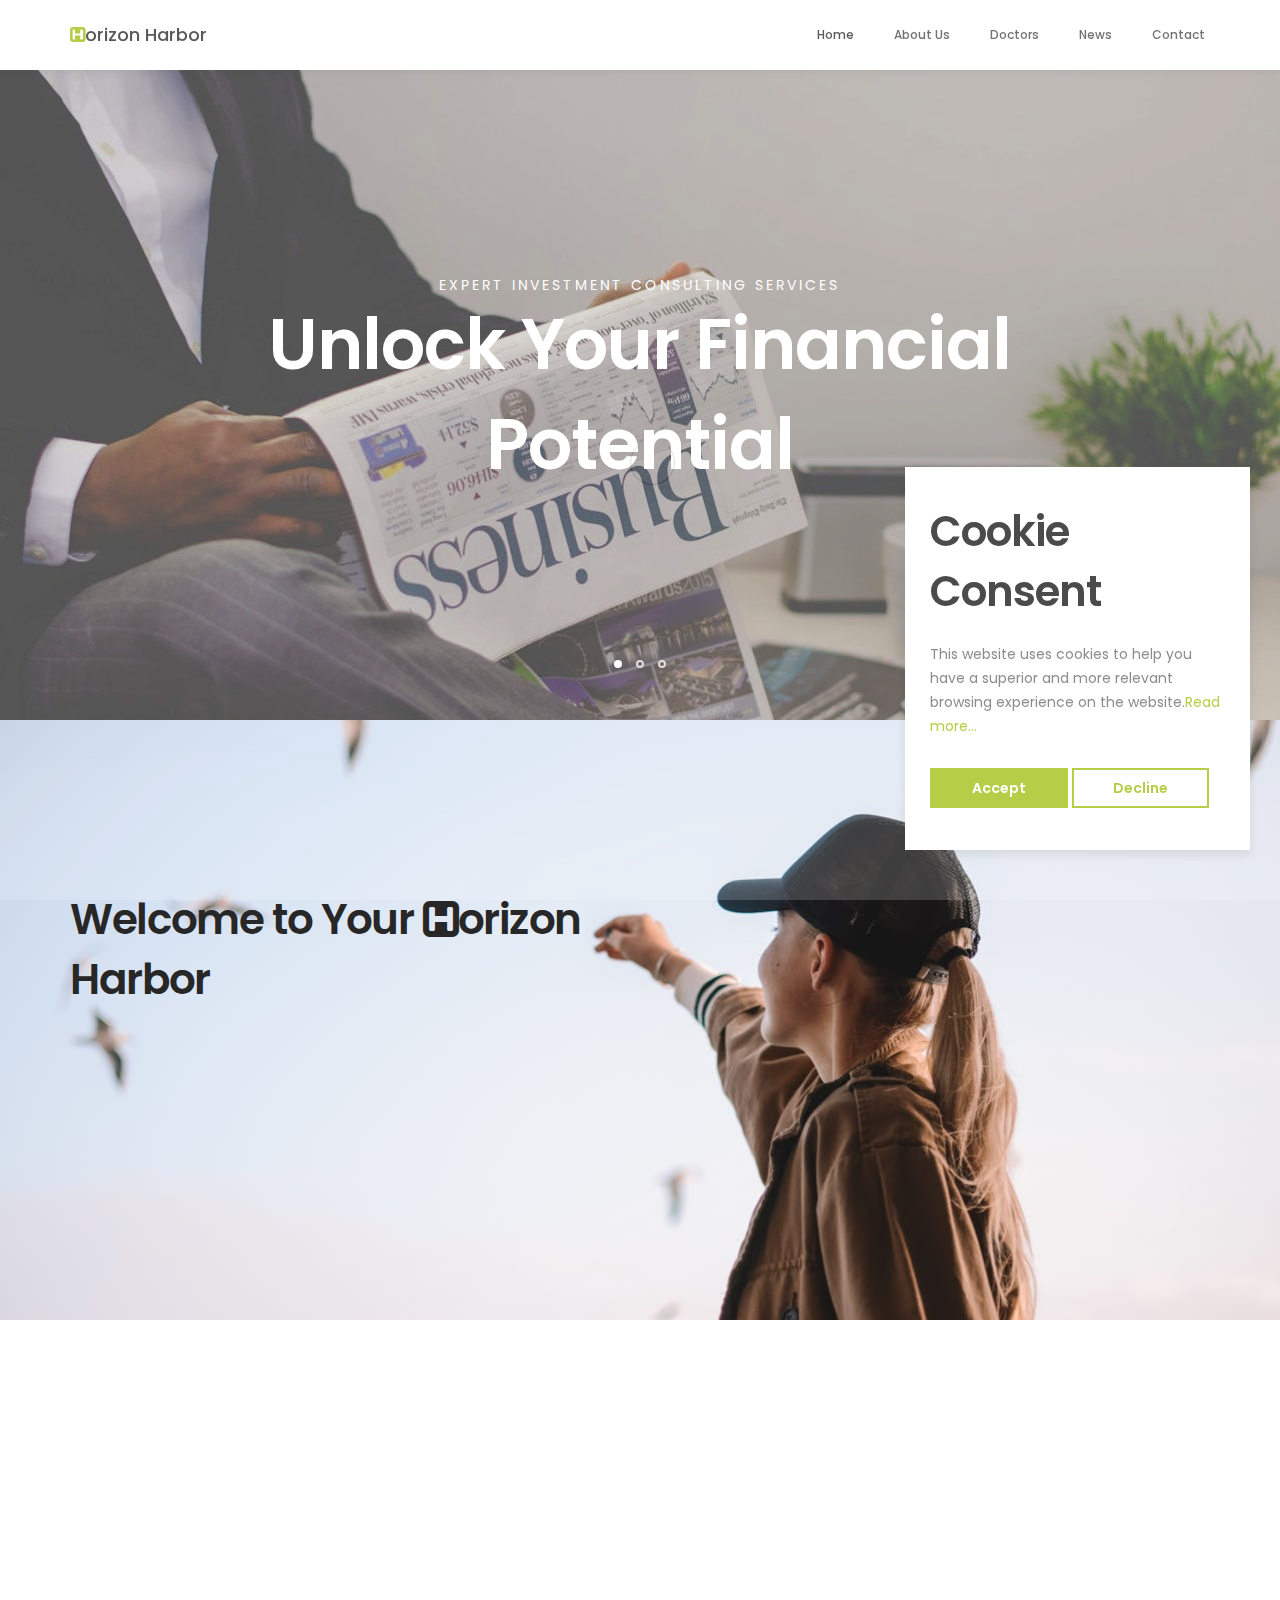
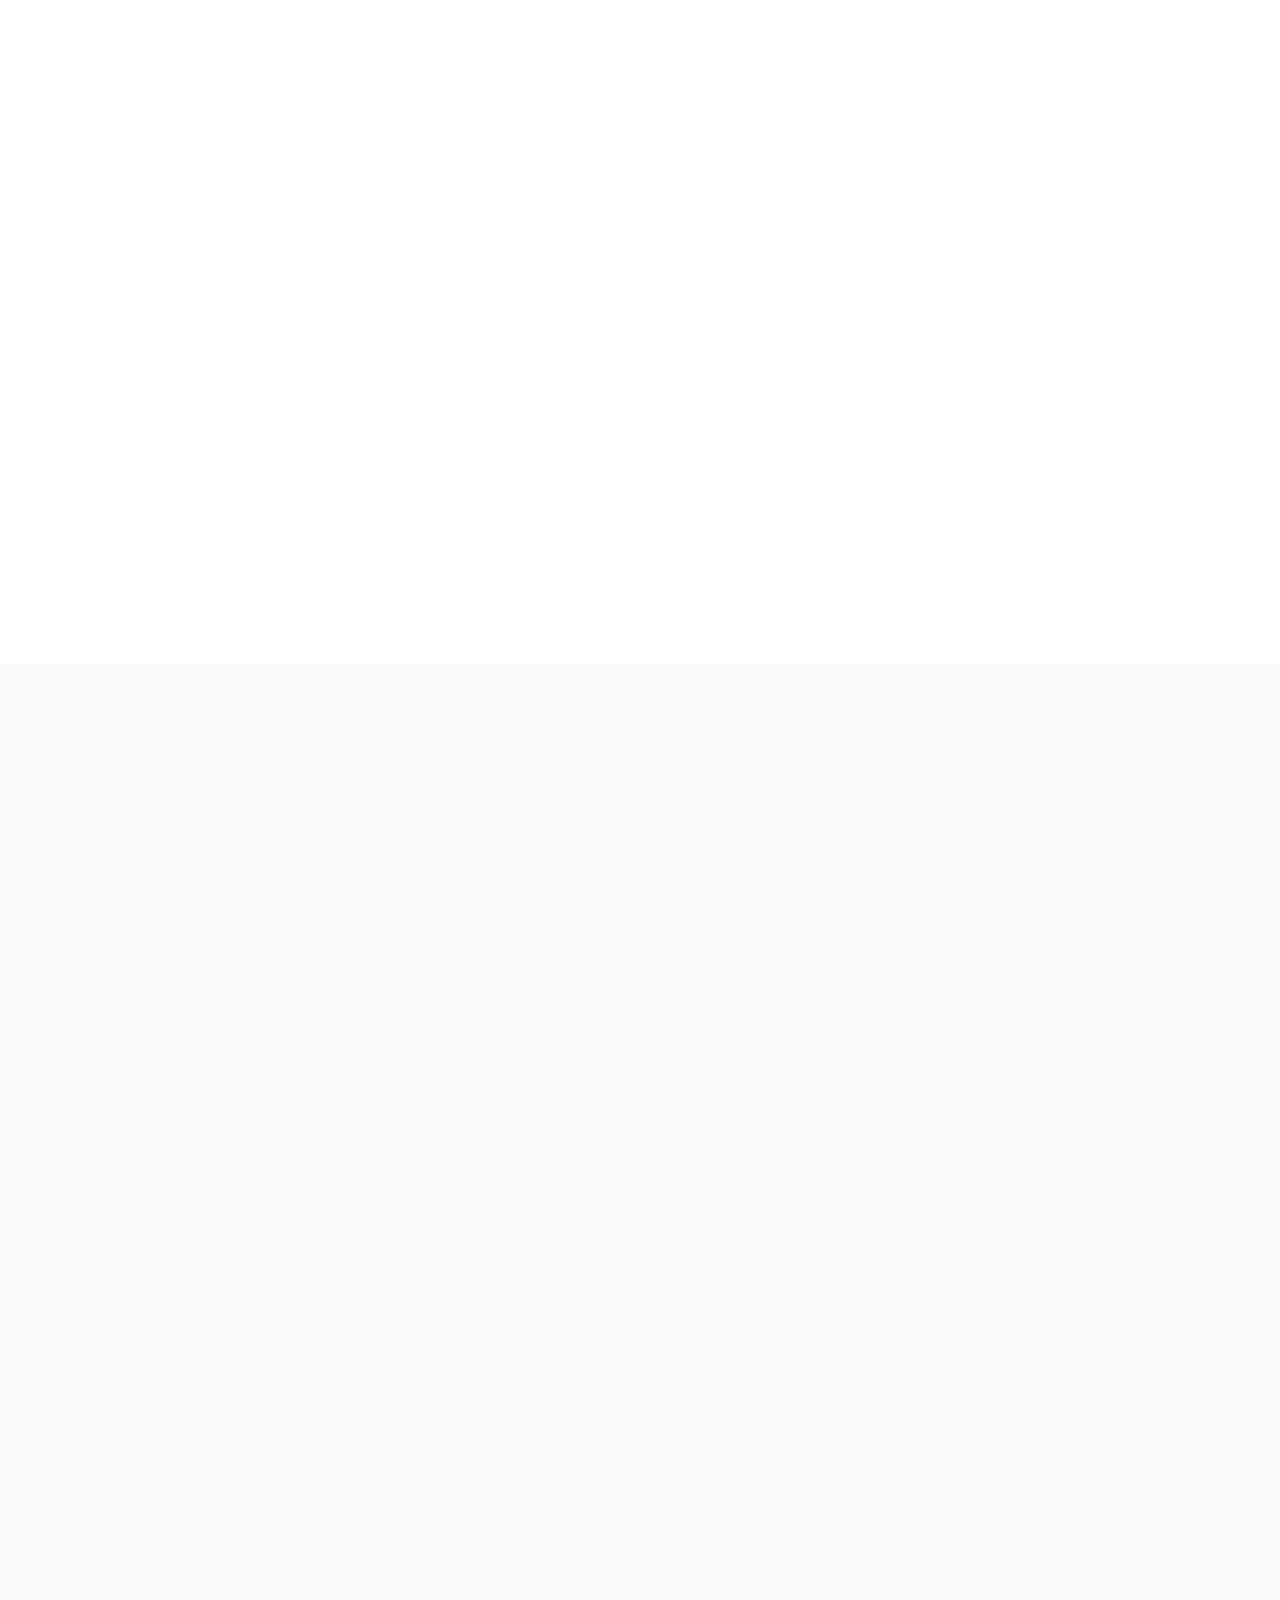
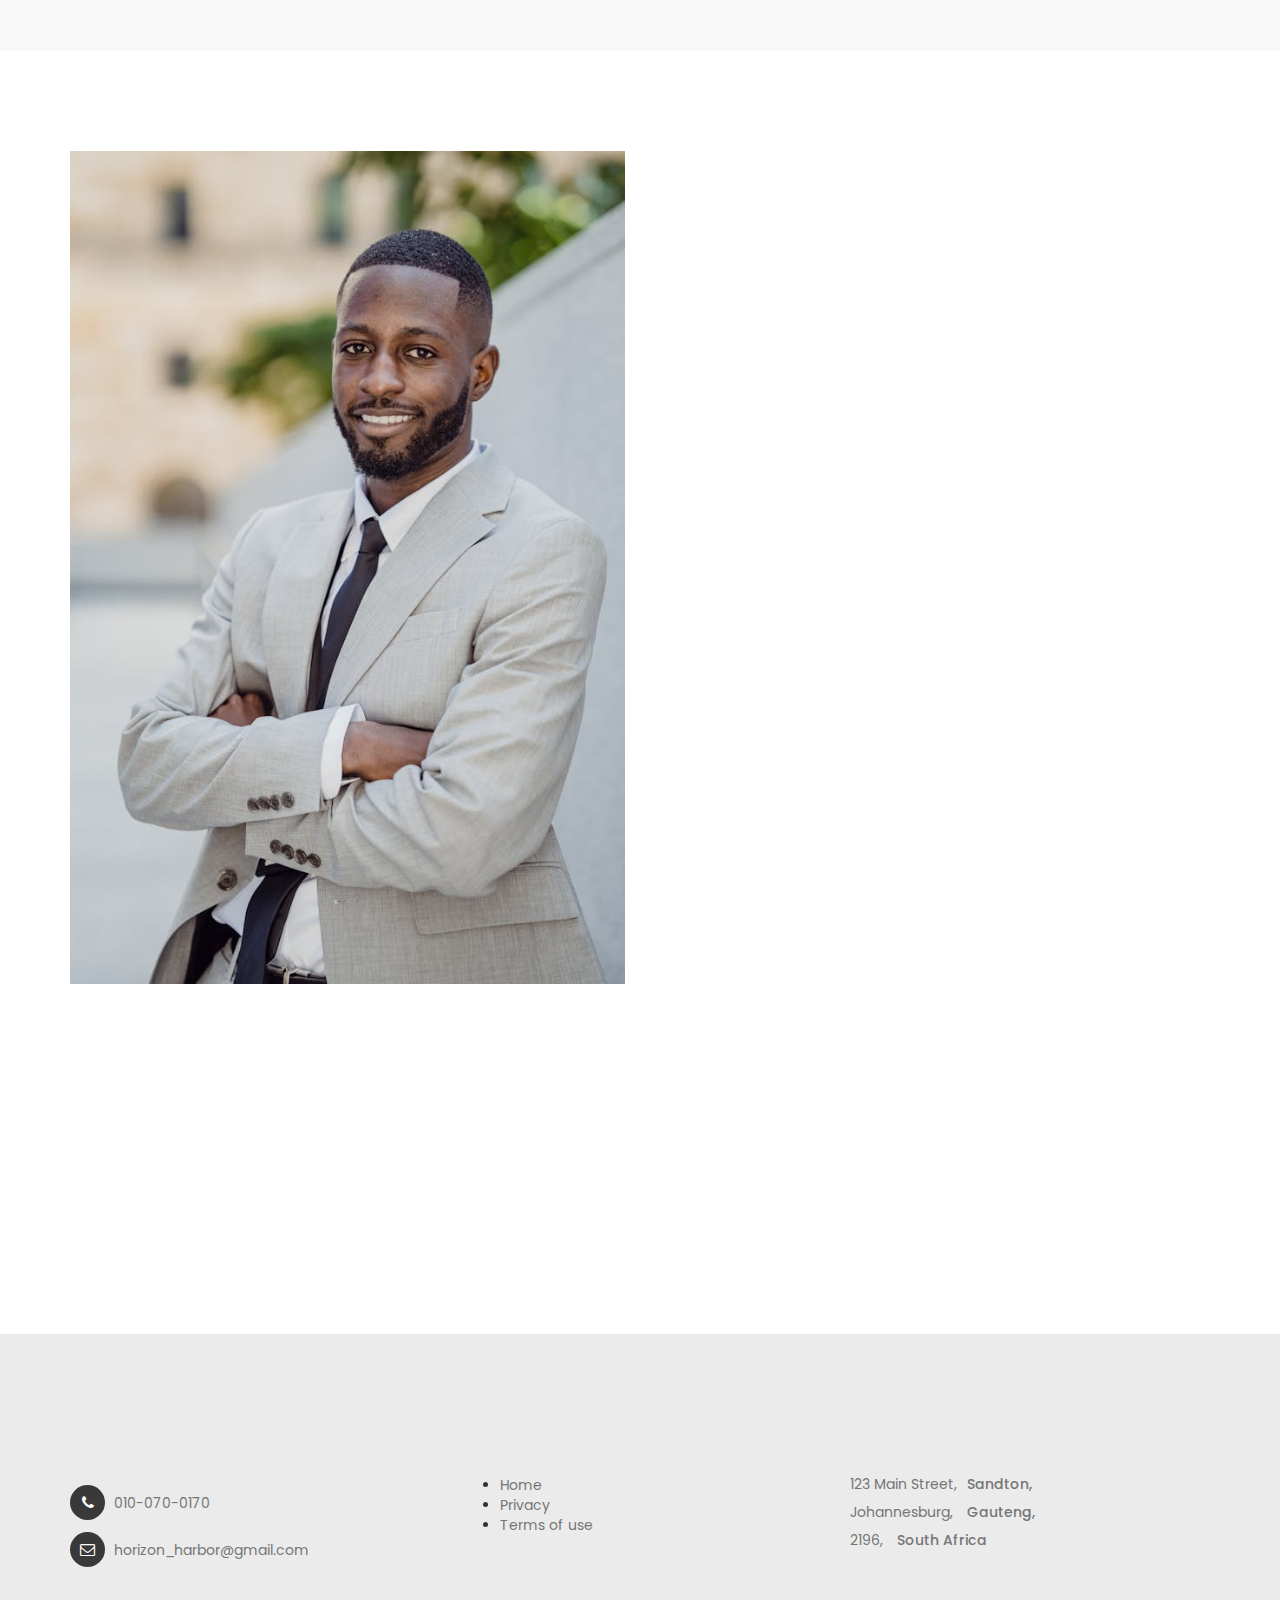
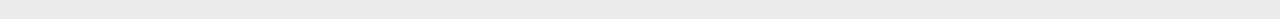
<file: index.html>
<!DOCTYPE html>
<html lang="en">
<head>

     <title>HorizonHarbor</title>
     <meta charset="UTF-8">
     <meta http-equiv="X-UA-Compatible" content="IE=Edge">
     <meta name="description" content="">
     <meta name="keywords" content="">
     <meta name="author" content="Tooplate">
     <meta name="viewport" content="width=device-width, initial-scale=1, maximum-scale=1">

     <link rel="shortcut icon" href="images/logo.png">

     <link rel="stylesheet" href="css/bootstrap.min.css">
     <link rel="stylesheet" href="css/font-awesome.min.css">
     <link rel="stylesheet" href="css/animate.css">
     <link rel="stylesheet" href="css/owl.carousel.css">
     <link rel="stylesheet" href="css/owl.theme.default.min.css">

     <!-- MAIN CSS -->
     <link rel="stylesheet" href="css/tooplate-style.css">

</head>
<body id="top" data-spy="scroll" data-target=".navbar-collapse" data-offset="50">

     <!-- PRE LOADER -->
     <section class="preloader">
          <div class="spinner">

               <span class="spinner-rotate"></span>
               
          </div>
     </section>

     <!-- MENU -->
     <section class="navbar navbar-default navbar-static-top" role="navigation">
          <div class="container">

               <div class="navbar-header">
                    <button class="navbar-toggle" data-toggle="collapse" data-target=".navbar-collapse">
                         <span class="icon icon-bar"></span>
                         <span class="icon icon-bar"></span>
                         <span class="icon icon-bar"></span>
                    </button>

                    <!-- lOGO TEXT HERE -->
                    <a href="index.html" class="navbar-brand"><i class="fa fa-h-square"></i>orizon Harbor</a>
               </div>

               <!-- MENU LINKS -->
               <div class="collapse navbar-collapse">
                    <ul class="nav navbar-nav navbar-right">
                         <li><a href="#top" class="smoothScroll">Home</a></li>
                         <li><a href="#about" class="smoothScroll">About Us</a></li>
                         <li><a href="#team" class="smoothScroll">Doctors</a></li>
                         <li><a href="#news" class="smoothScroll">News</a></li>
                         <li><a href="#google-map" class="smoothScroll">Contact</a></li>
                    </ul>
               </div>

          </div>
     </section>


     <!-- HOME -->
     <section id="home" class="slider" data-stellar-background-ratio="0.5">
          <div class="container">
               <div class="row">

                         <div class="owl-carousel owl-theme">
                              <div class="item item-first">
                                   <div class="caption">
                                        <div class="col-md-offset-1 col-md-10">
                                             <h3>Expert Investment Consulting Services</h3>
                                             <h1>Unlock Your Financial Potential</h1>
                                        </div>
                                   </div>
                              </div>

                              <div class="item item-second">
                                   <div class="caption">
                                        <div class="col-md-offset-1 col-md-10">
                                             <h3>Personalized Investment Planning Solutions</h3>
                                             <h1>Secure Your Financial Future</h1>
                                        </div>
                                   </div>
                              </div>

                              <div class="item item-third">
                                   <div class="caption">
                                        <div class="col-md-offset-1 col-md-10">
                                             <h3>Strategic Investment Guidance for Long-Term Success</h3>
                                             <h1>Build Wealth, Achieve Freedom</h1>
                                        </div>
                                   </div>
                              </div>
                         </div>

               </div>
          </div>
     </section>


     <!-- ABOUT -->
     <section id="about">
          <div class="container">
               <div class="row">

                    <div class="col-md-6 col-sm-6">
                         <div class="about-info">
                              <h2 class="wow fadeInUp" data-wow-delay="0.6s">Welcome to Your <i class="fa fa-h-square"></i>orizon Harbor</h2>
                              <div class="wow fadeInUp" data-wow-delay="0.8s">
                                   <p>At HorizonHarbor, we are dedicated to helping individuals and businesses navigate the complexities of the financial world.</p>
                                   <p>With a focus on investment consulting, we strive to empower our clients to achieve financial independence and build wealth through strategic planning and expert guidance.</p>
                              </div>
                         </div>
                    </div>
                    
               </div>
          </div>
     </section>


     <!-- TEAM -->
     <section id="team" data-stellar-background-ratio="1">
          <div class="container">
               <div class="row">

                    <div class="col-md-6 col-sm-6">
                         <div class="about-info">
                              <h2 class="wow fadeInUp" data-wow-delay="0.1s">Our employees</h2>
                         </div>
                    </div>

                    <div class="clearfix"></div>

                    <div class="col-md-4 col-sm-6">
                         <div class="team-thumb wow fadeInUp" data-wow-delay="0.2s">
                              <img src="images/team-image1.jpg" class="img-responsive" alt="">

                                   <div class="team-info">
                                        <h3>Nate Baston</h3>
                                        <p>CEO</p>
                                   </div>

                         </div>
                    </div>

                    <div class="col-md-4 col-sm-6">
                         <div class="team-thumb wow fadeInUp" data-wow-delay="0.4s">
                              <img src="images/team-image3.jpg" class="img-responsive" alt="">

                                   <div class="team-info">
                                        <h3>Jason Stewart</h3>
                                        <p>Consultant</p>
                                   </div>

                         </div>
                    </div>

                    <div class="col-md-4 col-sm-6">
                         <div class="team-thumb wow fadeInUp" data-wow-delay="0.6s">
                              <img src="images/team-image2.jpg" class="img-responsive" alt="">

                                   <div class="team-info">
                                        <h3>Miasha Nakahara</h3>
                                        <p>Designer</p>
                                   </div>

                         </div>
                    </div>
                    
               </div>
          </div>
     </section>


     <!-- NEWS -->
     <section id="news" data-stellar-background-ratio="2.5">
          <div class="container">
               <div class="row">

                    <div class="col-md-12 col-sm-12">
                         <!-- SECTION TITLE -->
                         <div class="section-title wow fadeInUp" data-wow-delay="0.1s">
                              <h2>Latest News</h2>
                         </div>
                    </div>

                    <div class="col-md-4 col-sm-6">
                         <!-- NEWS THUMB -->
                         <div class="news-thumb wow fadeInUp" data-wow-delay="0.4s">
                              <a>
                                   <img src="images/news-image1.jpg" class="img-responsive" alt="">
                              </a>
                              <div class="news-info">
                                   <span>March 08, 2018</span>
                                   <h3><a>Maximizing Returns with Long-Term Investment Strategies</a></h3>
                                   <p>Discover the power of long-term investment strategies in maximizing returns and securing your financial future. Learn how patience and strategic planning can lead to substantial growth in your investment portfolio, paving the way towards financial independence.</p>
                              </div>
                         </div>
                    </div>

                    <div class="col-md-4 col-sm-6">
                         <!-- NEWS THUMB -->
                         <div class="news-thumb wow fadeInUp" data-wow-delay="0.6s">
                              <a>
                                   <img src="images/news-image2.jpg" class="img-responsive" alt="">
                              </a>
                              <div class="news-info">
                                   <span>February 20, 2018</span>
                                   <h3><a>The Role of an Investment Consultant in Achieving Financial Goals</a></h3>
                                   <p>Explore the invaluable role of an investment consultant in helping individuals and businesses navigate the complexities of the financial world. From personalized investment planning to portfolio optimization, discover how expert guidance can empower you to make informed decisions and achieve your financial aspirations.</p>
                              </div>
                         </div>
                    </div>

                    <div class="col-md-4 col-sm-6">
                         <!-- NEWS THUMB -->
                         <div class="news-thumb wow fadeInUp" data-wow-delay="0.8s">
                              <a>
                                   <img src="images/news-image3.jpg" class="img-responsive" alt="">
                              </a>
                              <div class="news-info">
                                   <span>January 27, 2018</span>
                                   <h3><a>Building a Resilient Investment Portfolio: Tips for Success</a></h3>
                                   <p>Gain insights into building a resilient investment portfolio that can weather market fluctuations and deliver consistent returns over time. Learn essential tips and strategies for diversification, risk management, and asset allocation to help you build a robust portfolio that aligns with your financial goals and aspirations.</p>
                              </div>
                         </div>
                    </div>

               </div>
          </div>
     </section>


     <!-- MAKE AN APPOINTMENT -->
     <section id="appointment" data-stellar-background-ratio="3">
          <div class="container">
               <div class="row">

                    <div class="col-md-6 col-sm-6">
                         <img src="images/appointment-image.jpg" class="img-responsive" alt="">
                    </div>

                    <div class="col-md-6 col-sm-6">
                         <!-- CONTACT FORM HERE -->
                         <form id="appointment-form" role="form" method="post" action="#">

                              <!-- SECTION TITLE -->
                              <div class="section-title wow fadeInUp" data-wow-delay="0.4s">
                                   <h2>Contact us</h2>
                              </div>

                              <div class="wow fadeInUp" data-wow-delay="0.8s">
                                   <div class="col-md-6 col-sm-6">
                                        <label for="name">Name</label>
                                        <input type="text" class="form-control" id="name" name="name" placeholder="Full Name">
                                   </div>

                                   <div class="col-md-6 col-sm-6">
                                        <label for="email">Email</label>
                                        <input type="email" class="form-control" id="email" name="email" placeholder="Your Email">
                                        <div style="color: red;" id="result"></div>
                                   </div>

                                   <div class="col-md-12 col-sm-12">
                                        <label for="telephone">Phone Number</label>
                                        <input type="tel" class="form-control" id="phone" name="phone" placeholder="Phone">
                                        <label for="Message">Additional Message</label>
                                        <textarea class="form-control" rows="5" id="message" name="message" placeholder="Message"></textarea>
                                        <button onclick="sendForm()" type="submit" class="form-control" id="submit" name="submit">Submit Button</button>
                                   </div>
                              </div>
                        </form>
                    </div>

               </div>
          </div>
     </section>


     <!-- GOOGLE MAP -->
     <section id="google-map">
     <!-- How to change your own map point
            1. Go to Google Maps
            2. Click on your location point
            3. Click "Share" and choose "Embed map" tab
            4. Copy only URL and paste it within the src="" field below
	-->
        <iframe src="https://www.google.com/maps/embed?pb=!1m18!1m12!1m3!1d3305.5232133642887!2d28.07442631445421!3d-26.15898668341867!2m3!1f0!2f0!3f0!3m2!1i1024!2i768!4f13.1!3m3!1m2!1s0x1dcc5043b71280bf%3A0xed07cf118ca25ad4!2sJohannesburg%2C%20South%20Africa!5e0!3m2!1sen!2sus!4v1679842552323!5m2!1sen!2sus" width="100%" height="350" frameborder="0" style="border:0" allowfullscreen></iframe>
     </section>           


     <!-- FOOTER -->
     <footer data-stellar-background-ratio="5">
          <div class="container">
               <div class="row">

                    <div class="col-md-4 col-sm-4">
                         <div class="footer-thumb"> 
                              <h4 class="wow fadeInUp" data-wow-delay="0.4s">Contact Info</h4>
                              <div class="contact-info">
                                   <p><i class="fa fa-phone"></i> 010-070-0170</p>
                                   <p><i class="fa fa-envelope-o"></i> <a href="mailto:horizon_harbor@gmail.com">horizon_harbor@gmail.com</a></p>
                              </div>
                         </div>
                    </div>

                    <div class="col-md-4 col-sm-4"> 
                         <div class="footer-thumb"> 
                              <h4 class="wow fadeInUp" data-wow-delay="0.4s">Quick links</h4>
                              <ul>
                                <li><a href="index.html">Home</a></li>
                                <li><a href="privacy-policy.html">Privacy</a></li>
                                <li><a href="terms-of-use.html">Terms of use</a></li>
                              </ul>
                         </div>
                    </div>

                    <div class="col-md-4 col-sm-4"> 
                         <div class="footer-thumb">
                              <div class="opening-hours">
                                   <h4 class="wow fadeInUp" data-wow-delay="0.4s">Location</h4>
                                   <p>123 Main Street,<span>Sandton,</span></p>
                                   <p>Johannesburg,
                                    <span>Gauteng,</span></p><p>2196,
                                    <span>South Africa</span></p>
                              </div> 
                         </div>
                    </div>
               </div>
          </div>
     </footer>

    <!-- Cookie banner -->
    <div class="cookie-wrapper show">
        <div>
            <i class="bx bx-cookie"></i>
            <h2>Cookie Consent</h2>
        </div>

        <div class="data">
            <p>This website uses cookies to help you have a superior and more relevant browsing experience on the website.<a href="#">Read more...</a></p>
        </div>

        <div class="buttons">
            <button class="cookie-button" id="acceptBtn">Accept</button>
            <button class="cookie-button" id="declineBtn">Decline</button>
        </div>
    </div>
    <!-- End Cookie banner -->

     <!-- SCRIPTS -->
     <script src="js/jquery.js"></script>
     <script src="js/bootstrap.min.js"></script>
     <script src="js/jquery.sticky.js"></script>
     <script src="js/jquery.stellar.min.js"></script>
     <script src="js/wow.min.js"></script>
     <script src="js/smoothscroll.js"></script>
     <script src="js/owl.carousel.min.js"></script>
     <script src="js/custom.js"></script>
     <script src="js/contact-form.js"></script>
     <script src="js/cookiebanner.js"></script>

</body>
</html>
</file>
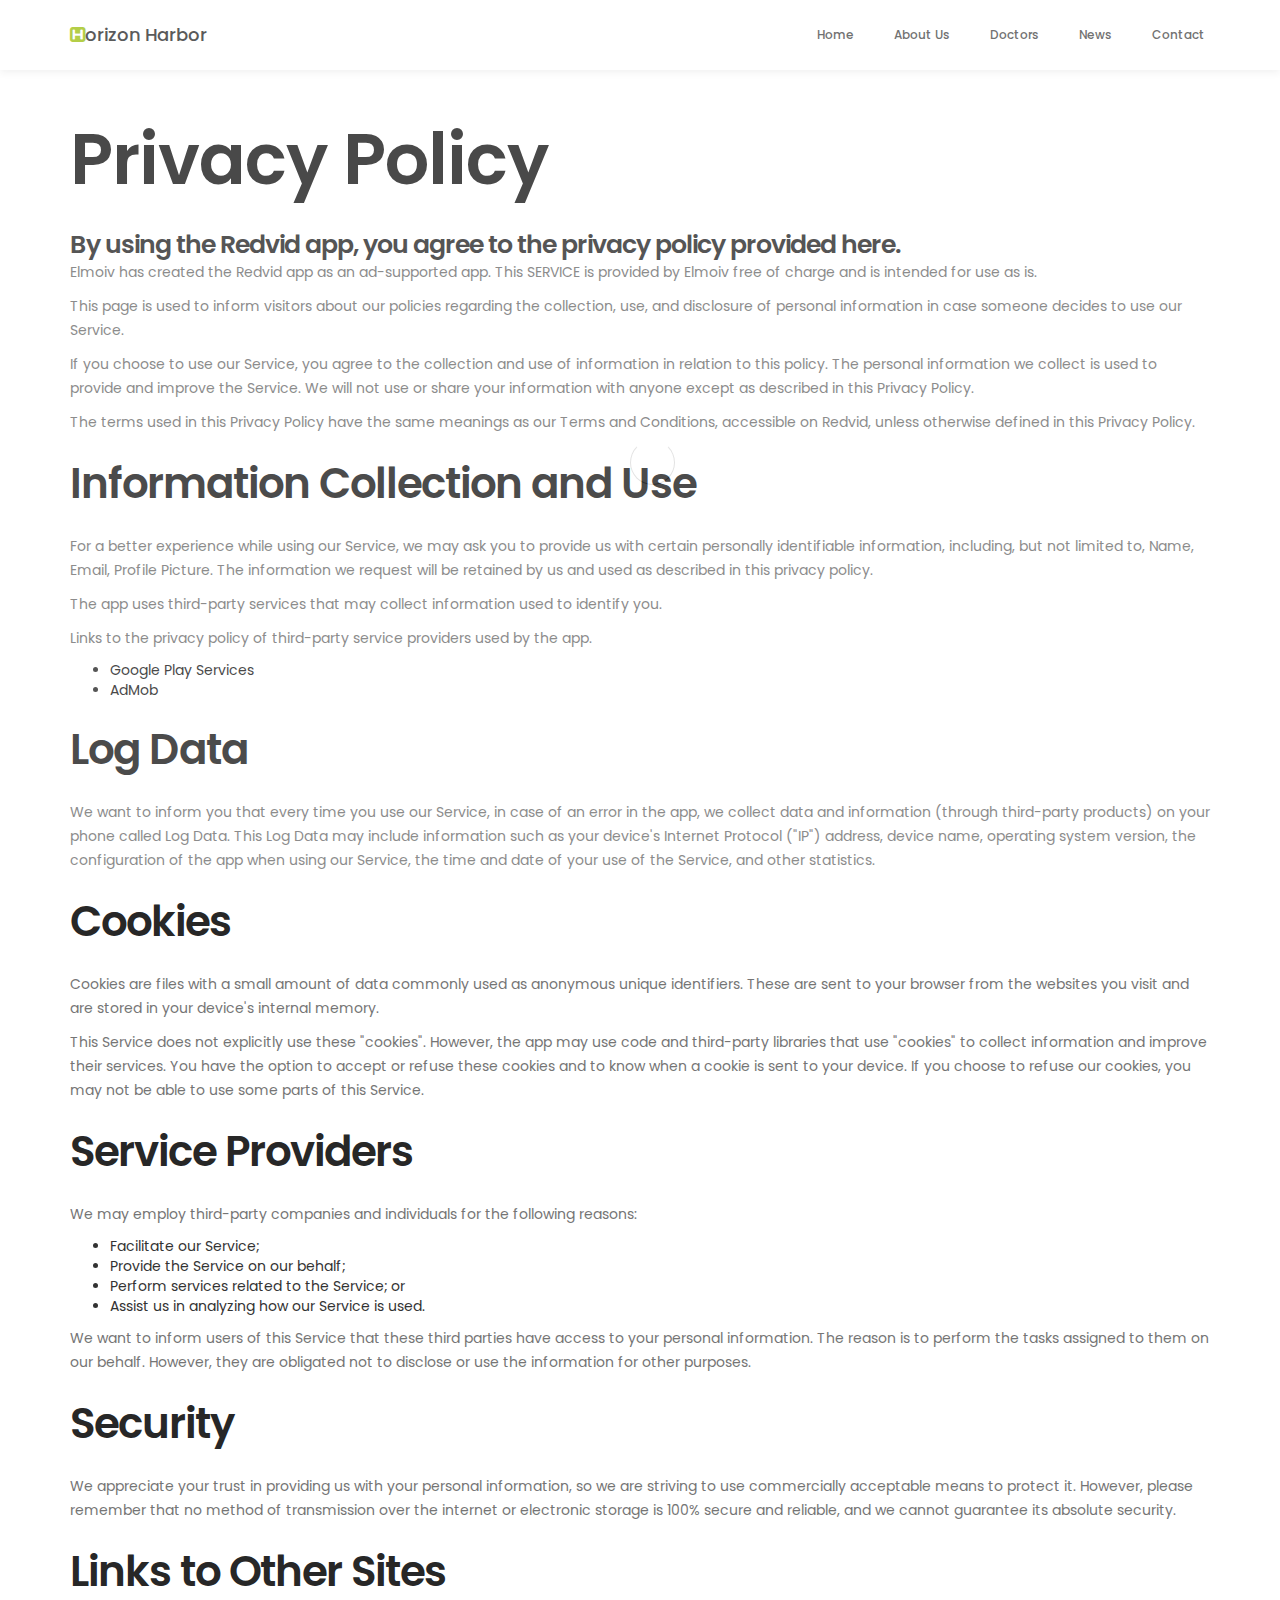
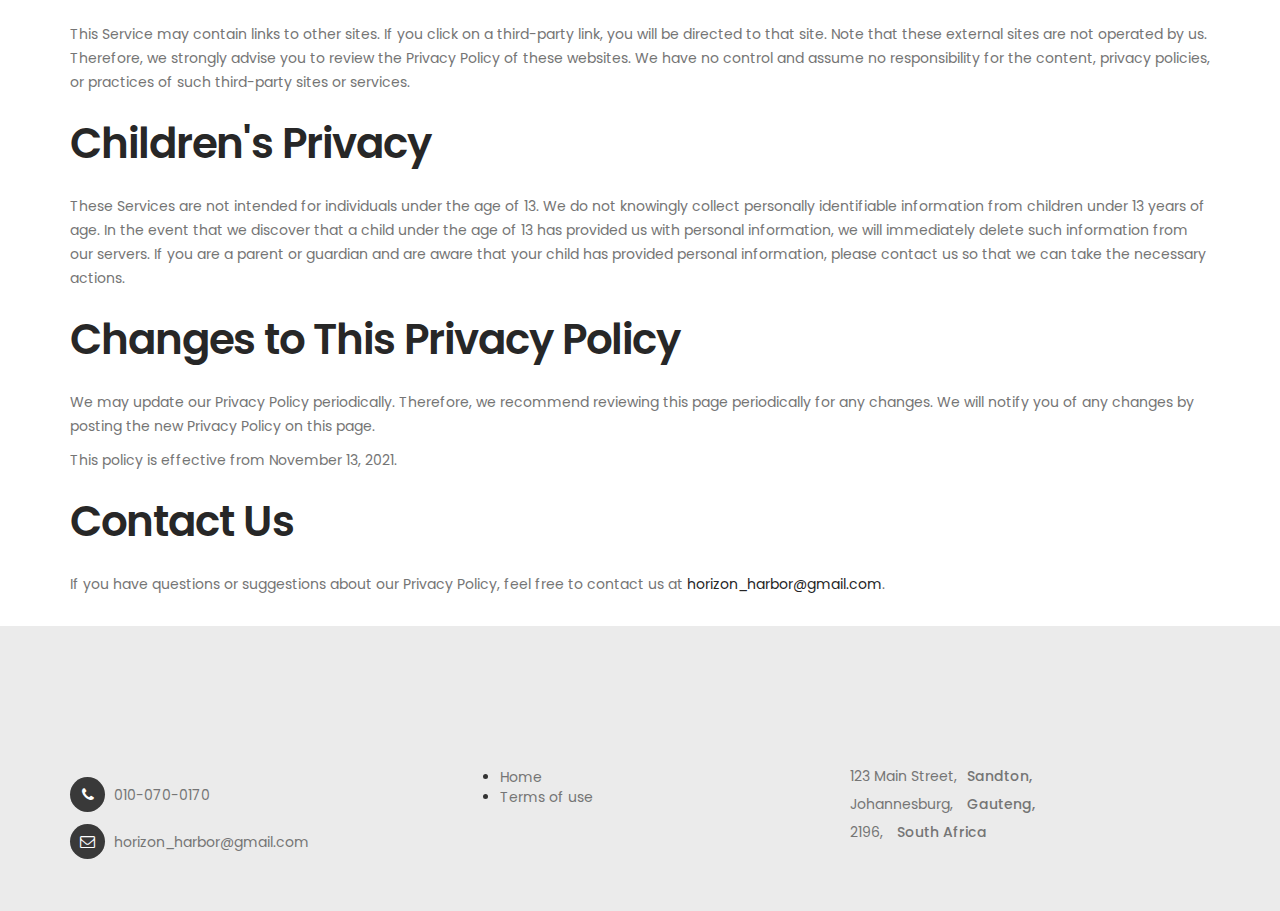
<file: privacy-policy.html>
<!DOCTYPE html>
<html dir="auto" lang="en">
    <head>

        <title>HorizonHarbor</title>
        <meta charset="UTF-8">
        <meta http-equiv="X-UA-Compatible" content="IE=Edge">
        <meta name="description" content="">
        <meta name="keywords" content="">
        <meta name="author" content="Tooplate">
        <meta name="viewport" content="width=device-width, initial-scale=1, maximum-scale=1">

        <link rel="shortcut icon" href="images/logo.png">
   
        <link rel="stylesheet" href="css/bootstrap.min.css">
        <link rel="stylesheet" href="css/font-awesome.min.css">
        <link rel="stylesheet" href="css/animate.css">
        <link rel="stylesheet" href="css/owl.carousel.css">
        <link rel="stylesheet" href="css/owl.theme.default.min.css">
   
        <!-- MAIN CSS -->
        <link rel="stylesheet" href="css/tooplate-style.css">
   
   </head>
    <body>
        <!-- PRE LOADER -->
        <section class="preloader">
            <div class="spinner">

                <span class="spinner-rotate"></span>
                
            </div>
        </section>

        <!-- MENU -->
        <section class="navbar navbar-default navbar-static-top" role="navigation">
                <div class="container">

                    <div class="navbar-header">
                        <button class="navbar-toggle" data-toggle="collapse" data-target=".navbar-collapse">
                            <span class="icon icon-bar"></span>
                            <span class="icon icon-bar"></span>
                            <span class="icon icon-bar"></span>
                        </button>

                        <!-- lOGO TEXT HERE -->
                        <a href="index.html" class="navbar-brand"><i class="fa fa-h-square"></i>orizon Harbor</a>
                    </div>

                    <!-- MENU LINKS -->
                    <div class="collapse navbar-collapse">
                        <ul class="nav navbar-nav navbar-right">
                            <li><a href="#top" class="smoothScroll">Home</a></li>
                            <li><a href="#about" class="smoothScroll">About Us</a></li>
                            <li><a href="#team" class="smoothScroll">Doctors</a></li>
                            <li><a href="#news" class="smoothScroll">News</a></li>
                            <li><a href="#google-map" class="smoothScroll">Contact</a></li>
                        </ul>
                    </div>

                </div>
        </section>
        <main>
            <article class="container additional-wrapper">
                <div class="page__content" style="padding: 20px 0px;">
                    <h1 class="page__title">Privacy Policy</h1>
                    <h3 id="by-using-the-redvid-app-you-agree-to-the-privacy-policy-given-here">By using the Redvid app, you agree to the privacy policy provided here.</h3>
                    <p>Elmoiv has created the Redvid app as an ad-supported app. This SERVICE is provided by Elmoiv free of charge and is intended for use as is.</p>
                    <p>This page is used to inform visitors about our policies regarding the collection, use, and disclosure of personal information in case someone decides to use our Service.</p>
                    <p>If you choose to use our Service, you agree to the collection and use of information in relation to this policy. The personal information we collect is used to provide and improve the Service. We will not use or share your information with anyone except as described in this Privacy Policy.</p>
                    <p>The terms used in this Privacy Policy have the same meanings as our Terms and Conditions, accessible on Redvid, unless otherwise defined in this Privacy Policy.</p>
                    <h2 id="information-collection-and-use">Information Collection and Use</h2>
                    <p>For a better experience while using our Service, we may ask you to provide us with certain personally identifiable information, including, but not limited to, Name, Email, Profile Picture. The information we request will be retained by us and used as described in this privacy policy.</p>
                    <p>The app uses third-party services that may collect information used to identify you.</p>
                    <p>Links to the privacy policy of third-party service providers used by the app.</p>
                    <ul>
                        <li><a href="https://www.google.com/policies/privacy/">Google Play Services</a></li>
                        <li><a href="https://support.google.com/admob/answer/6128543?hl=en">AdMob</a></li>
                    </ul>
                    <h2 id="log-data">Log Data</h2>
                    <p>We want to inform you that every time you use our Service, in case of an error in the app, we collect data and information (through third-party products) on your phone called Log Data. This Log Data may include information such as your device's Internet Protocol ("IP") address, device name, operating system version, the configuration of the app when using our Service, the time and date of your use of the Service, and other statistics.</p>
                    <h2 id="cookies">Cookies</h2>
                    <p>Cookies are files with a small amount of data commonly used as anonymous unique identifiers. These are sent to your browser from the websites you visit and are stored in your device's internal memory.</p>
                    <p>This Service does not explicitly use these "cookies". However, the app may use code and third-party libraries that use "cookies" to collect information and improve their services. You have the option to accept or refuse these cookies and to know when a cookie is sent to your device. If you choose to refuse our cookies, you may not be able to use some parts of this Service.</p>
                    <h2 id="service-providers">Service Providers</h2>
                    <p>We may employ third-party companies and individuals for the following reasons:</p>
                    <ul>
                        <li>Facilitate our Service;</li>
                        <li>Provide the Service on our behalf;</li>
                        <li>Perform services related to the Service; or</li>
                        <li>Assist us in analyzing how our Service is used.</li>
                    </ul>
                    <p>We want to inform users of this Service that these third parties have access to your personal information. The reason is to perform the tasks assigned to them on our behalf. However, they are obligated not to disclose or use the information for other purposes.</p>
                    <h2 id="security">Security</h2>
                    <p>We appreciate your trust in providing us with your personal information, so we are striving to use commercially acceptable means to protect it. However, please remember that no method of transmission over the internet or electronic storage is 100% secure and reliable, and we cannot guarantee its absolute security.</p>
                    <h2 id="links-to-other-sites">Links to Other Sites</h2>
                    <p>This Service may contain links to other sites. If you click on a third-party link, you will be directed to that site. Note that these external sites are not operated by us. Therefore, we strongly advise you to review the Privacy Policy of these websites. We have no control and assume no responsibility for the content, privacy policies, or practices of such third-party sites or services.</p>
                    <h2 id="childrens-privacy">Children's Privacy</h2>
                    <p>These Services are not intended for individuals under the age of 13. We do not knowingly collect personally identifiable information from children under 13 years of age. In the event that we discover that a child under the age of 13 has provided us with personal information, we will immediately delete such information from our servers. If you are a parent or guardian and are aware that your child has provided personal information, please contact us so that we can take the necessary actions.</p>
                    <h2 id="changes-to-this-privacy-policy">Changes to This Privacy Policy</h2>
                    <p>We may update our Privacy Policy periodically. Therefore, we recommend reviewing this page periodically for any changes. We will notify you of any changes by posting the new Privacy Policy on this page.</p>
                    <p>This policy is effective from November 13, 2021.</p>
                    <h2 id="contact-us">Contact Us</h2>
                    <p>If you have questions or suggestions about our Privacy Policy, feel free to contact us at <a href="mailto:horizon_harbor@gmail.com">horizon_harbor@gmail.com</a>.</p>
                </div>
            </article>
        </main>

        <!-- FOOTER -->
        <footer data-stellar-background-ratio="5">
            <div class="container">
                <div class="row">

                    <div class="col-md-4 col-sm-4">
                        <div class="footer-thumb"> 
                                <h4 class="wow fadeInUp" data-wow-delay="0.4s">Contact Info</h4>
                                <div class="contact-info">
                                    <p><i class="fa fa-phone"></i> 010-070-0170</p>
                                    <p><i class="fa fa-envelope-o"></i> <a href="mailto:horizon_harbor@gmail.com">horizon_harbor@gmail.com</a></p>
                                </div>
                        </div>
                    </div>

                    <div class="col-md-4 col-sm-4"> 
                        <div class="footer-thumb"> 
                                <h4 class="wow fadeInUp" data-wow-delay="0.4s">Quick links</h4>
                                <ul>
                                <li><a href="index.html">Home</a></li>
                                <li><a href="terms-of-use.html">Terms of use</a></li>
                                </ul>
                        </div>
                    </div>

                    <div class="col-md-4 col-sm-4"> 
                        <div class="footer-thumb">
                             <div class="opening-hours">
                                  <h4 class="wow fadeInUp" data-wow-delay="0.4s">Location</h4>
                                  <p>123 Main Street,<span>Sandton,</span></p>
                                  <p>Johannesburg,
                                   <span>Gauteng,</span></p><p>2196,
                                   <span>South Africa</span></p>
                             </div> 
                        </div>
                   </div>
                </div>
            </div>
        </footer>


        <!-- SCRIPTS -->
        <script src="js/jquery.js"></script>
        <script src="js/bootstrap.min.js"></script>
        <script src="js/jquery.sticky.js"></script>
        <script src="js/jquery.stellar.min.js"></script>
        <script src="js/wow.min.js"></script>
        <script src="js/smoothscroll.js"></script>
        <script src="js/owl.carousel.min.js"></script>
        <script src="js/custom.js"></script>
        <script src="js/contact-form.js"></script>
        <script src="js/cookiebanner.js"></script>
    </body>
</html>
</file>
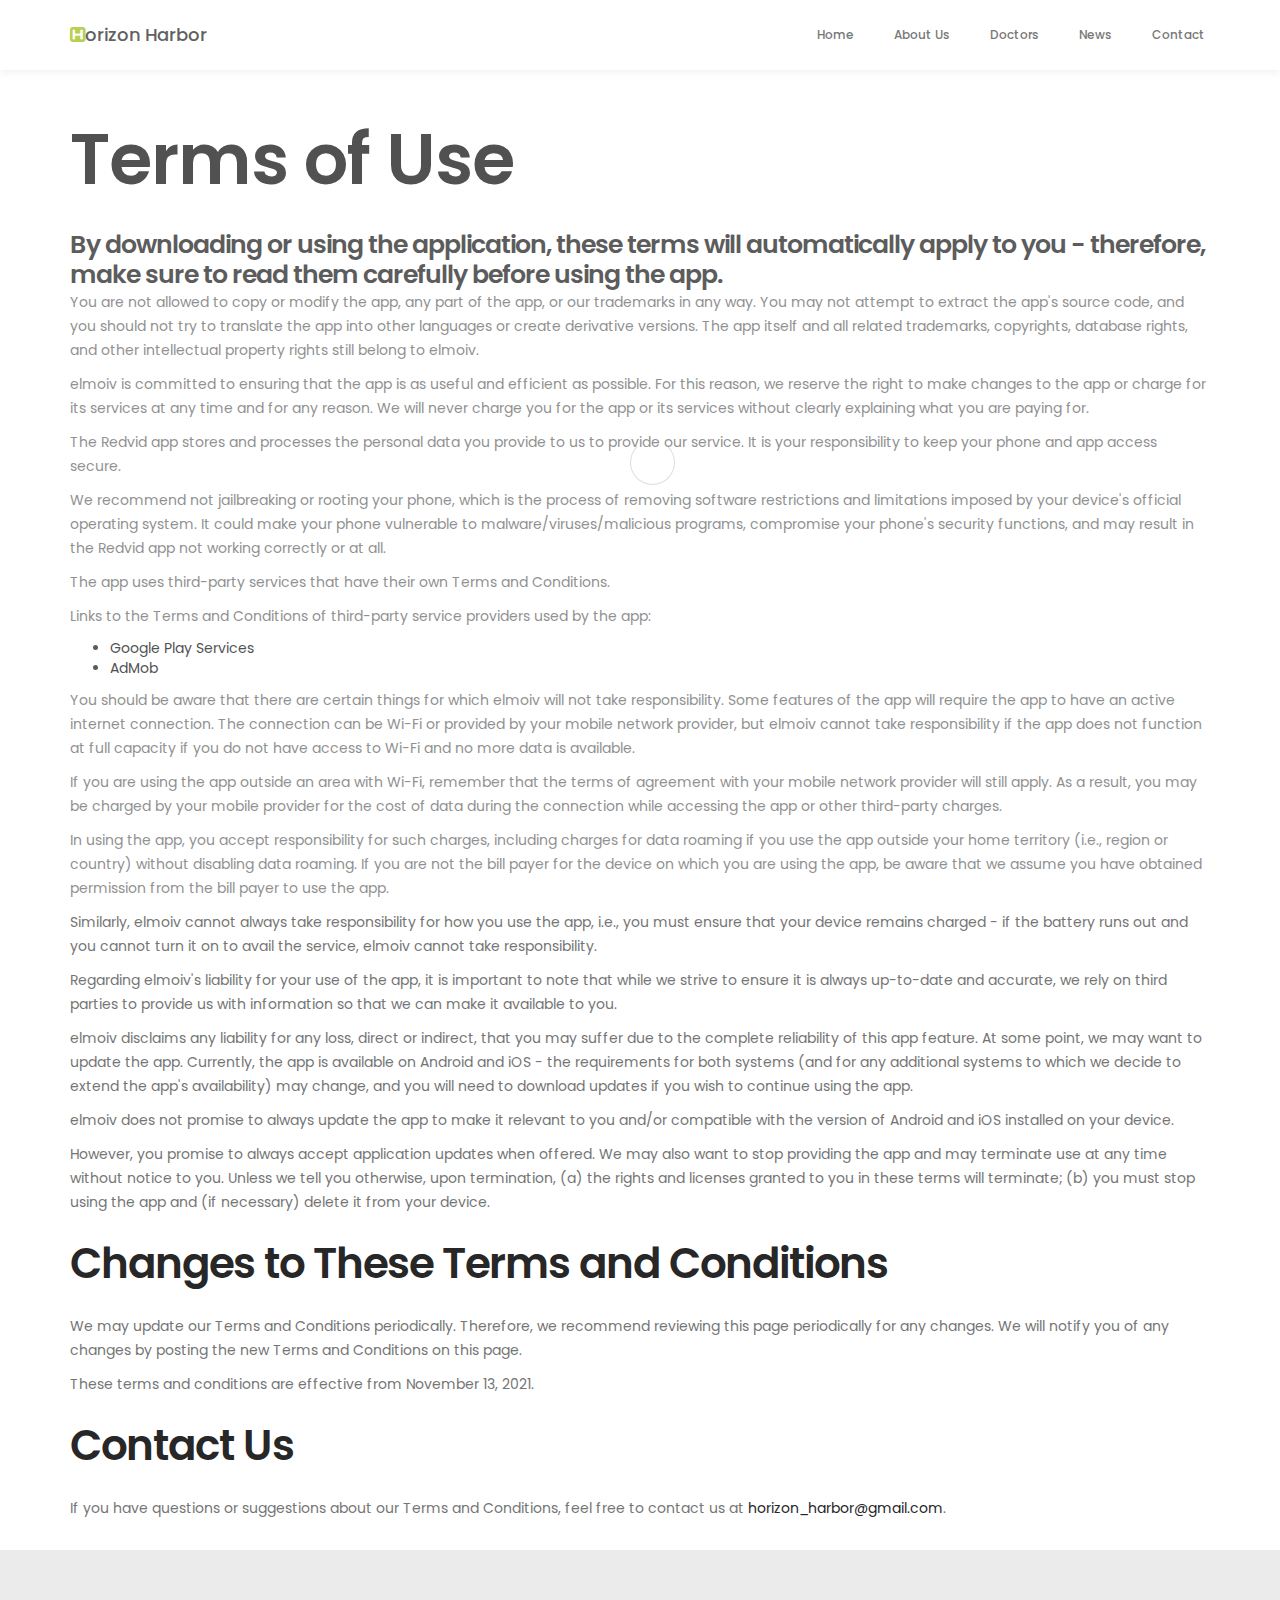
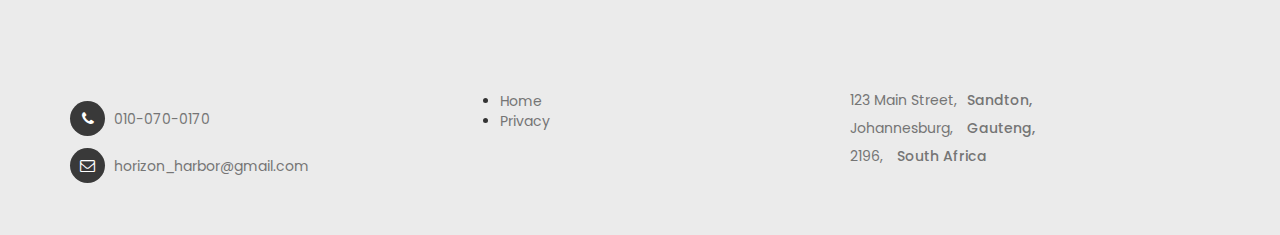
<file: terms-of-use.html>
<!DOCTYPE html>
<html dir="auto" lang="en">
    <head>

        <title>HorizonHarbor</title>
        <meta charset="UTF-8">
        <meta http-equiv="X-UA-Compatible" content="IE=Edge">
        <meta name="description" content="">
        <meta name="keywords" content="">
        <meta name="author" content="Tooplate">
        <meta name="viewport" content="width=device-width, initial-scale=1, maximum-scale=1">
   
        <link rel="shortcut icon" href="images/logo.png">

        <link rel="stylesheet" href="css/bootstrap.min.css">
        <link rel="stylesheet" href="css/font-awesome.min.css">
        <link rel="stylesheet" href="css/animate.css">
        <link rel="stylesheet" href="css/owl.carousel.css">
        <link rel="stylesheet" href="css/owl.theme.default.min.css">
   
        <!-- MAIN CSS -->
        <link rel="stylesheet" href="css/tooplate-style.css">
   
   </head>
    <body>
        <!-- PRE LOADER -->
        <section class="preloader">
            <div class="spinner">

                <span class="spinner-rotate"></span>
                
            </div>
        </section>

        <!-- MENU -->
        <section class="navbar navbar-default navbar-static-top" role="navigation">
                <div class="container">

                    <div class="navbar-header">
                        <button class="navbar-toggle" data-toggle="collapse" data-target=".navbar-collapse">
                            <span class="icon icon-bar"></span>
                            <span class="icon icon-bar"></span>
                            <span class="icon icon-bar"></span>
                        </button>

                        <!-- lOGO TEXT HERE -->
                        <a href="index.html" class="navbar-brand"><i class="fa fa-h-square"></i>orizon Harbor</a>
                    </div>

                    <!-- MENU LINKS -->
                    <div class="collapse navbar-collapse">
                        <ul class="nav navbar-nav navbar-right">
                            <li><a href="#top" class="smoothScroll">Home</a></li>
                            <li><a href="#about" class="smoothScroll">About Us</a></li>
                            <li><a href="#team" class="smoothScroll">Doctors</a></li>
                            <li><a href="#news" class="smoothScroll">News</a></li>
                            <li><a href="#google-map" class="smoothScroll">Contact</a></li>
                        </ul>
                    </div>

                </div>
        </section>
        <main>
            <article class="container additional-wrapper">
                <div class="page__content" style="padding: 20px 0px;">
                    <h1 class="page__title">Terms of Use</h1>
                    <h3 id="by-downloading-or-using-the-app-these-terms-will-automatically-apply-to-you--therefore-you-should-make-sure-that-you-read-them-carefully-before-using-the-app">By downloading or using the application, these terms will automatically apply to you - therefore, make sure to read them carefully before using the app.</h3>
                    <p>You are not allowed to copy or modify the app, any part of the app, or our trademarks in any way. You may not attempt to extract the app's source code, and you should not try to translate the app into other languages or create derivative versions. The app itself and all related trademarks, copyrights, database rights, and other intellectual property rights still belong to elmoiv.</p>
                    <p>elmoiv is committed to ensuring that the app is as useful and efficient as possible. For this reason, we reserve the right to make changes to the app or charge for its services at any time and for any reason. We will never charge you for the app or its services without clearly explaining what you are paying for.</p>
                    <p>The Redvid app stores and processes the personal data you provide to us to provide our service. It is your responsibility to keep your phone and app access secure.</p>
                    <p>We recommend not jailbreaking or rooting your phone, which is the process of removing software restrictions and limitations imposed by your device's official operating system. It could make your phone vulnerable to malware/viruses/malicious programs, compromise your phone's security functions, and may result in the Redvid app not working correctly or at all.</p>
                    <p>The app uses third-party services that have their own Terms and Conditions.</p>
                    <p>Links to the Terms and Conditions of third-party service providers used by the app:</p>
                    <ul>
                        <li><a href="https://www.google.com/policies/privacy/">Google Play Services</a></li>
                        <li><a href="https://support.google.com/admob/answer/6128543?hl=en">AdMob</a></li>
                    </ul>
                    <p>You should be aware that there are certain things for which elmoiv will not take responsibility. Some features of the app will require the app to have an active internet connection. The connection can be Wi-Fi or provided by your mobile network provider, but elmoiv cannot take responsibility if the app does not function at full capacity if you do not have access to Wi-Fi and no more data is available.</p>
                    <p>If you are using the app outside an area with Wi-Fi, remember that the terms of agreement with your mobile network provider will still apply. As a result, you may be charged by your mobile provider for the cost of data during the connection while accessing the app or other third-party charges.</p>
                    <p>In using the app, you accept responsibility for such charges, including charges for data roaming if you use the app outside your home territory (i.e., region or country) without disabling data roaming. If you are not the bill payer for the device on which you are using the app, be aware that we assume you have obtained permission from the bill payer to use the app.</p>
                    <p>Similarly, elmoiv cannot always take responsibility for how you use the app, i.e., you must ensure that your device remains charged - if the battery runs out and you cannot turn it on to avail the service, elmoiv cannot take responsibility.</p>
                    <p>Regarding elmoiv's liability for your use of the app, it is important to note that while we strive to ensure it is always up-to-date and accurate, we rely on third parties to provide us with information so that we can make it available to you.</p>
                    <p>elmoiv disclaims any liability for any loss, direct or indirect, that you may suffer due to the complete reliability of this app feature. At some point, we may want to update the app. Currently, the app is available on Android and iOS - the requirements for both systems (and for any additional systems to which we decide to extend the app's availability) may change, and you will need to download updates if you wish to continue using the app.</p>
                    <p>elmoiv does not promise to always update the app to make it relevant to you and/or compatible with the version of Android and iOS installed on your device.</p>
                    <p>However, you promise to always accept application updates when offered. We may also want to stop providing the app and may terminate use at any time without notice to you. Unless we tell you otherwise, upon termination, (a) the rights and licenses granted to you in these terms will terminate; (b) you must stop using the app and (if necessary) delete it from your device.</p>
                    <h2 id="changes-to-these-terms-and-conditions">Changes to These Terms and Conditions</h2>
                    <p>We may update our Terms and Conditions periodically. Therefore, we recommend reviewing this page periodically for any changes. We will notify you of any changes by posting the new Terms and Conditions on this page.</p>
                    <p>These terms and conditions are effective from November 13, 2021.</p>
                    <h2 id="contact-us">Contact Us</h2>
                    <p>If you have questions or suggestions about our Terms and Conditions, feel free to contact us at <a href="mailto:horizon_harbor@gmail.com">horizon_harbor@gmail.com</a>.</p>
                </div>
            </article>
        </main>

        <!-- FOOTER -->
        <footer data-stellar-background-ratio="5">
            <div class="container">
                <div class="row">

                    <div class="col-md-4 col-sm-4">
                        <div class="footer-thumb"> 
                                <h4 class="wow fadeInUp" data-wow-delay="0.4s">Contact Info</h4>
                                <div class="contact-info">
                                    <p><i class="fa fa-phone"></i> 010-070-0170</p>
                                    <p><i class="fa fa-envelope-o"></i> <a href="mailto:horizon_harbor@gmail.com">horizon_harbor@gmail.com</a></p>
                                </div>
                        </div>
                    </div>

                    <div class="col-md-4 col-sm-4"> 
                        <div class="footer-thumb"> 
                                <h4 class="wow fadeInUp" data-wow-delay="0.4s">Quick links</h4>
                                <ul>
                                <li><a href="index.html">Home</a></li>
                                <li><a href="privacy-policy.html">Privacy</a></li>
                                </ul>
                        </div>
                    </div>

                    <div class="col-md-4 col-sm-4"> 
                        <div class="footer-thumb">
                             <div class="opening-hours">
                                  <h4 class="wow fadeInUp" data-wow-delay="0.4s">Location</h4>
                                  <p>123 Main Street,<span>Sandton,</span></p>
                                  <p>Johannesburg,
                                   <span>Gauteng,</span></p><p>2196,
                                   <span>South Africa</span></p>
                             </div> 
                        </div>
                   </div>
                </div>
            </div>
        </footer>


        <!-- SCRIPTS -->
        <script src="js/jquery.js"></script>
        <script src="js/bootstrap.min.js"></script>
        <script src="js/jquery.sticky.js"></script>
        <script src="js/jquery.stellar.min.js"></script>
        <script src="js/wow.min.js"></script>
        <script src="js/smoothscroll.js"></script>
        <script src="js/owl.carousel.min.js"></script>
        <script src="js/custom.js"></script>
        <script src="js/contact-form.js"></script>
        <script src="js/cookiebanner.js"></script>
  </body>
</html>
</file>
<file: css/tooplate-style.css>
/*

Template 2098 Health

http://www.tooplate.com/view/2098-health

*/

  @import url('https://fonts.googleapis.com/css?family=Poppins:400,500,600');

  body {
    background: #ffffff;
    font-family: 'Poppins', sans-serif;
    overflow-x: hidden;
  }


  /*---------------------------------------
     TYPOGRAPHY              
  -----------------------------------------*/

  h1,h2,h3,h4,h5,h6 {
    font-weight: 600;
    line-height: inherit;
  }

  h1,h2,h3,h4 {
    letter-spacing: -1px;
  }

  h5 {
    font-weight: 500;
  }

  h1 {
    color: #252525;
    font-size: 5em;
  }

  h2 {
    color: #272727;
    font-size: 3em;
    padding-bottom: 10px;
  }

  h3 {
    font-size: 1.8em;
    line-height: 1.2em;
    margin-bottom: 0;
  }

  h4 {
    color: #454545;
    font-size: 1.8em;
    padding-bottom: 2px;
  }

  h6 {
    letter-spacing: 0;
    font-weight: normal;
  }

  p {
    color: #757575;
    font-size: 14px;
    font-weight: normal;
    line-height: 24px;
  }


  /*---------------------------------------
     GENERAL               
  -----------------------------------------*/

  html{
    -webkit-font-smoothing: antialiased;
  }

  a {
    color: #252525;
    -webkit-transition: 0.5s;
    transition: 0.5s;
    text-decoration: none !important;
  }

  a:hover, a:active, a:focus {
    color: #a5c422;
    outline: none;
  }

  ::-webkit-scrollbar{
    width: 8px;
    height: 8px;
  }

  ::-webkit-scrollbar-thumb {
    cursor: pointer;
    background: #000000;
  }

  .section-title {
    padding-bottom: 20px;
  }

  .section-title h2 {
    margin-top: 0;
  }

  .section-btn {
    background: #a5c422;
    border: 0;
    border-radius: 3px;
    color: #ffffff;
    font-size: inherit;
    font-weight: 500;
    padding: 14px 20px;
    transition: transform 0.1s ease-in;
    transform: translateX(0);
  }

  .section-btn:hover {
    transform: translateY(-5px);
  }

  .text-align-right {
    text-align: right;
  }

  .text-align-center {
    text-align: center;
  }

  .border-top {
    border-top: 1px solid #f2f2f2;
    margin-top: 4em;
    padding-top: 2.5em;
  }

  .btn-gray {
    background: #393939;
  }

  .btn-blue {
    background: #4267b2;
  }

  .news-thumb {
    background: #ffffff;
    border-radius: 10px;
  }
  .news-thumb img {
    border-radius: 10px 10px 0 0;
  }

  .news-info {
    padding: 30px;
    text-align: left;
  }
  .news-info span {
    display: block;
    letter-spacing: 0.5px;
  }
  .news-info h3 {
    margin-top: 10px;
    margin-bottom: 10px;
  }

  .author {
    border-top: 1px solid #f0f0f0;
    padding-top: 1.5em;
    margin-top: 2em;
  }
  .author img,
  .author .author-info {
    display: inline-block;
    vertical-align: top;
  }
  .author-info h5 {
    margin-bottom: 0;
  }
  .author img {
    border-radius: 100%;
    width: 50px;
    height: 50px;
    margin-right: 10px;
  }


  #about, #team, #news,
  #news-detail {
    position: relative;
    padding-top: 100px;
    padding-bottom: 100px;
  }

  #news, #service {
    text-align: center;
  }

  #google-map {
    line-height: 0;
    margin: 0;
    padding: 0;
  }


  /*---------------------------------------
       PRE LOADER              
  -----------------------------------------*/

  .preloader {
    position: fixed;
    top: 0;
    left: 0;
    width: 100%;
    height: 100%;
    z-index: 99999;
    display: flex;
    flex-flow: row nowrap;
    justify-content: center;
    align-items: center;
    background: none repeat scroll 0 0 #ffffff;
  }

  .spinner {
    border: 1px solid transparent;
    border-radius: 3px;
    position: relative;
  }

  .spinner:before {
    content: '';
    box-sizing: border-box;
    position: absolute;
    top: 50%;
    left: 50%;
    width: 45px;
    height: 45px;
    margin-top: -10px;
    margin-left: -10px;
    border-radius: 50%;
    border: 1px solid #575757;
    border-top-color: #ffffff;
    animation: spinner .9s linear infinite;
  }

  @-webkit-@keyframes spinner {
    to {transform: rotate(360deg);}
  }

  @keyframes spinner {
    to {transform: rotate(360deg);}
  }



  /*---------------------------------------
      MENU              
  -----------------------------------------*/

  header {
    background: #ffffff;
    border-bottom: 1px solid #f2f2f2;
    display: flex;
    height: 45px;
  }

  header .col-md-8 {
    padding-right: 0;
  }

  header p,
  header span {
    font-size: 12px;
    line-height: 24px;
    padding-top: 12px;
  }

  header a,
  header span {
    color: #747474;
  }

  header span {
    font-weight: 500;
    display: inline-block;
    padding: 11px 15px;
  }

  header span.date-icon {
    border-left: 1px solid #f2f2f2;
    border-right: 1px solid #f2f2f2;
    padding-right: 19px;
    padding-left: 19px;
  }

  header span i {
    color: #a5c422;
    margin-right: 5px;
  }



  /*---------------------------------------
      MENU              
  -----------------------------------------*/

  .navbar-default {
    background: #ffffff;
    box-shadow: 0 2px 8px rgba(0,0,0,.075);
    border: none;
    margin-bottom: 0;
    padding: 10px;
  }

  .navbar-default .navbar-brand {
    color: #393939;
    font-weight: 500;
  }

  .navbar-default .navbar-brand .fa {
    color: #a5c422;
  }

  .navbar-default .navbar-nav li.appointment-btn {
    margin: 3px 0 0 20px;
  }

  .navbar-default .navbar-nav li.appointment-btn a {
    background: #a5c422;
    border-radius: 3px;
    color: #ffffff;
    font-weight: 600;
    padding-top: 12px;
    padding-bottom: 12px;
  }

  .navbar-default .navbar-nav li.appointment-btn a:hover {
    background: #4267b2;
    color: #ffffff !important;
  }

  .navbar-default .navbar-nav li a {
    color: #555555;
    font-size: 12px;
    font-weight: 500;
    padding-right: 20px;
    padding-left: 20px;
    -webkit-transition: all ease-in-out 0.4s;
    transition: all ease-in-out 0.4s;
  }

  .navbar-default .navbar-nav > li a:hover {
    color: #393939 !important;
  }

  .navbar-default .navbar-nav > li > a:hover,
  .navbar-default .navbar-nav > li > a:focus {
    color: #555555;
    background-color: transparent;
  }

  .navbar-default .navbar-nav > .active > a,
  .navbar-default .navbar-nav > .active > a:hover,
  .navbar-default .navbar-nav > .active > a:focus {
    color: #393939;
    background-color: transparent;
  }

  .navbar-default .navbar-toggle {
    border: none;
    padding-top: 10px;
  }

  .navbar-default .navbar-toggle .icon-bar {
    background: #393939;
    border-color: transparent;
  }

  .navbar-default .navbar-toggle:hover,
  .navbar-default .navbar-toggle:focus { 
    background-color: transparent;
  }



  /*---------------------------------------
      HOME              
  -----------------------------------------*/

  #home h1 {
    color: #ffffff;
    padding-bottom: 10px;
    margin-top: 0;
  }

  #home h3 {
    color: #ffffff;
    font-size: 14px;
    font-weight: normal;
    line-height: inherit;
    letter-spacing: 3px;
    text-transform: uppercase;
    margin: 0;
  }

  .slider .container {
    width: 100%;
  }

  .slider .owl-dots {
      position: absolute;
      top: 575px;
      width: 100%;
      justify-content: center;
  }

  .owl-theme .owl-dots .owl-dot span {
    width: 8px;
    height: 8px;
    margin: 5px 7px;
    border: 2px solid #d9d9d9;
    background: transparent;
    display: block;
    -webkit-backface-visibility: visible;
    transition: opacity 200ms ease;
    border-radius: 30px;
  }

  .owl-theme .owl-dots .owl-dot.active span, .owl-theme .owl-dots .owl-dot:hover span {
    background-color: #ffffff;
    border-color: transparent;
  }

  .slider .caption {
    display: flex;
    justify-content: center;
    flex-direction: column;
    text-align: center;
    background-color: rgba(20,20,20,0.2);
    height: 100%;
    color: #fff;
    cursor: e-resize;
  }

  .slider .item {
    background-position: inherit;
    background-repeat: no-repeat;
    background-attachment: local;
    background-size: cover;
    height: 650px;
  }

  .slider .item-first {
    background-image: url(../images/slider1.jpg);
  }

  .slider .item-second {
    background-image: url(../images/slider2.jpg);
  }

  .slider .item-third {
    background-image: url(../images/slider3.jpg);
  }


  /*---------------------------------------
      ABOUT              
  -----------------------------------------*/

  #about {
    background: url('../images/about-bg.jpg') no-repeat top center;
    background-size: cover;
    padding-top: 150px;
    padding-bottom: 150px;
  }

  .profile img,
  .profile figcaption {
    display: inline-block;
    vertical-align: top;
    margin-top: 1em;
  }
  .profile img {
    border-radius: 100%;
    width: 65px;
    height: 65px;
    margin-right: 1em;
  }
  .profile figcaption h3 {
    margin-top: 0;
  }

  #about h6 {
    color: #858585;
    margin: 0;
  }



  /*---------------------------------------
      TEAM MEMBERS              
  -----------------------------------------*/

  .team-thumb {
    background-color: #f9f9f9;
    border-radius: 0 0 10px 10px;
    position: relative;
    overflow: hidden;
    cursor: pointer;
  }

  .team-info {
    padding: 20px 30px 0 30px;
  }

  .team-contact-info {
    border-top: 1px solid #e9e9e9;
    padding-top: 1.2em;
    margin-top: 1.5em;
  }

  .team-contact-info .fa {
    margin-right: 5px;
    display: inline-block;
  }

  .team-contact-info p {
    margin-bottom: 2px;
  }

  .team-contact-info a {
    color: #757575;
  }

  .team-thumb .social-icon li {
    font-weight: 500;
  }

  .team-thumb .social-icon li a {
    background: #ffffff;
    border-radius: 100%;
    font-size: 20px;
    width: 50px;
    height: 50px;
    line-height: 50px;
    margin: 0 2px 0 2px;
  }

  .team-thumb .social-icon {
    opacity: 0;
    transform: translateY(100%);
    transition: 0.5s 0.2s;
    text-align: center;
    position: relative;
    top: 0;
  }

  .team-thumb:hover .social-icon {
    opacity: 1;
    transition-delay: 0.3s;
    transform: translateY(0px);
    top: -22em;
  }



  /*---------------------------------------
     SERVICE              
  -----------------------------------------*/

  #service {
    background: #a5c422;
  }

  #service h2,
  #service h4 {
    color: #ffffff;
  }

  #service p {
    color: #d9d9d9;
  }

  #service .service-thumb {
    padding: 0 22px;
  }

  #service .fa {
    font-size: 50px;
    margin-bottom: 10px;
    background: #ffffff;
    color: #a5c422;
    width: 120px;
    height: 120px;
    line-height: 120px;
    border-radius: 100%;
  }


  /*---------------------------------------
      NEWS             
  -----------------------------------------*/

  #news, #news-detail {
    background: #f9f9f9;
  }

  #news-detail blockquote {
    margin: 30px 0;
  }

  .news-detail-thumb .news-image img {
    border-radius: 10px;
  }

  .news-detail-thumb h3 {
    margin-bottom: 8px;
  }

  .news-image {
    margin-bottom: 30px;
    position: relative;
  }

  .news-image img {
    width: 100%;
  }

  .news-detail-thumb ul {
    margin: 32px 12px 22px 0px;
  }

  .news-detail-thumb ul li {
    list-style: circle;
    font-weight: normal;
    padding: 6px 12px 6px 0px;
  }

  .news-sidebar {
    margin-top: 16px;
  }

  .news-social-share {
    text-align: center;
    padding-top: 22px;
  }

  .news-social-share .btn {
    border-radius: 100px;
    border: none;
    font-size: 10px;
    font-weight: 600;
    margin: 2px 6px;
    padding: 8px 14px;
  }

  .news-social-share .btn-primary {
    background: #3b5998;
  }

  .news-social-share .btn-success {
    background: #1da1f2;
  }

  .news-social-share .btn-danger {
    background: #dd4b39;
  }

  .news-social-share a .fa {
    padding-right: 4px;
  }

  .recent-post {
    padding-top: 2px;
    padding-bottom: 18px;
  }

  .recent-post .media img {
    border-radius: 100%;
    width: 80px;
    height: 80px;
    margin-right: 5px;
  }

  .recent-post .media-heading {
    font-size: 16px;
    font-weight: 500;
    line-height: inherit;
    margin-top: 5px;
  }

  .news-categories {
    margin-top: 8px;
  }

  .news-categories li a {
    color: #2b2b2b;
  }

  .news-ads {
    background: #ffffff;
    border-right: 4px solid #2b2b2b;
    padding: 42px;
    text-align: center;
    margin: 26px 0 26px 0;
  }

  .news-ads.sidebar-ads {
    border-left: 4px solid #2b2b2b;
    border-right: 0px;
  }

  .news-ads h4 {
    font-size: 18px;
  }

  .news-tags h4 {
    padding-bottom: 6px;
  }

  .news-categories li,
  .news-tags li {
    list-style: none;
    display: inline-block;
    margin: 4px;
  }

  .news-tags li a {
    background: #393939;
    border-radius: 50px;
    color: #ffffff;
    display: inline-block;
    font-size: 12px;
    font-weight: 500;
    text-decoration: none;
    float: left;
    min-width: 30px;
    padding: 6px 12px;
    -webkit-transition: all ease-in-out 0.4s;
    transition: all ease-in-out 0.4s;
  }

  .news-tags li a:hover {
    background: #4267b2;
  }



  /*---------------------------------------
      APPOINTMENT             
  -----------------------------------------*/

  #appointment {
    padding-top: 100px;
  }

  #appointment label {
    color: #393939;
    font-weight: 500;
  }

  #appointment .form-control {
    background: #f9f9f9;
    border: none;
    border-radius: 3px;
    box-shadow: none;
    font-size: 14px;
    font-weight: normal;
    margin-bottom: 15px;
    transition: all ease-in-out 0.4s;
  }

  #appointment input,
  #appointment select {
    height: 45px;
  }

  #appointment button#submit {
    background: #a5c422;
    color: #ffffff;
    font-weight: 600;
    height: 55px;
  }

  #appointment button#submit:hover {
    background: #393939;
    color: #ffffff;
  }


  /*---------------------------------------
     FOOTER              
  -----------------------------------------*/

  footer {
    padding-top: 80px;
    padding-bottom: 40px;
    background: #ebebeb;
  }

  footer h4 {
    padding-bottom: 5px;
  }

  footer a {
    color: #757575;
  }

  footer a:hover {
    color: #4267b2;
  }

  .contact-info {
    padding-top: 10px;
  }

  .contact-info .fa {
    background: #393939;
    border-radius: 100%;
    color: #ffffff;
    font-size: 15px;
    width: 35px;
    height: 35px;
    line-height: 35px;
    text-align: center;
    margin-right: 5px;
    margin-bottom: 2px;
  }

  .latest-stories {
    margin-bottom: 20px;
  }

  .stories-image,
  .stories-info {
    display: inline-block;
    vertical-align: top;
  }

  .stories-image img {
    border-radius: 100%;
    width: 65px;
    height: 65px;
  }

  .stories-info {
    margin-left: 15px;
  }

  .stories-info h5 {
    margin-bottom: 2px;
  }

  .stories-info span {
    color: #858585;
    font-size: 12px;
  }

  .opening-hours p {
    line-height: 18px;
  }

  .opening-hours span {
    font-weight: 500;
    display: inline-block;
    padding-left: 10px;
  }

  .copyright-text p,
  .footer-link a {
    color: #858585;
    font-size: 12px;
    font-weight: 500;
  }

  .footer-link a {
    font-size: 12px;
    display: inline-block;
    padding: 0 10px;
    margin-top: 4px;
  }

  .angle-up-btn {
    position: relative;
    bottom: 4em;
    display: block;
  }

  .angle-up-btn a {
    background: #ffffff;
    border: 1px solid #f2f2f2;
    border-radius: 3px;
    font-size: 20px;
    color: #393939;
    display: inline-block;
    text-align: center;
    width: 40px;
    height: 40px;
    line-height: 38px;
    transition: transform 0.1s ease-in;
    transform: translateX(0);
  }

  .angle-up-btn a:hover {
    background: #4267b2;
    color: #ffffff;
    transform: translateY(-5px);
  }


  /*---------------------------------------
     SOCIAL ICON              
  -----------------------------------------*/

  .social-icon {
    position: relative;
    padding: 0;
    margin: 0;
  }

  .social-icon li {
    display: inline-block;
    list-style: none;
  }

  .social-icon li a {
    border-radius: 100px;
    color: #464646;
    font-size: 15px;
    width: 35px;
    height: 35px;
    line-height: 35px;
    text-decoration: none;
    text-align: center;
    transition: all 0.4s ease-in-out;
    position: relative;
  }

  .social-icon li a:hover {
    background: #4267b2;
    color: #ffffff;
  }


  /*---------------------------------------
     RESPONSIVE STYLES              
  -----------------------------------------*/

  @media only screen and (max-width: 1200px) {
    h1 {
      font-size: 4em;
    }
    h2 {
      font-size: 2.5em;
    }
    h3 {
      font-size: 1.5em;
    }

    header {
      height: inherit;
    }
    header span.date-icon {
      border: 0;
      padding-right: 0;
      padding-left: 0;
    }
    header span.email-icon {
      padding-top: 0;
    }

    .navbar-default .navbar-nav li a {
      padding-right: 15px;
      padding-left: 15px;
    }
  }

  @media only screen and (max-width: 992px) {
    .slider .item {
      background-position: center;
    }

    header {
      padding-bottom: 10px;
    }
    header .text-align-right {
      text-align: left;
    }
    header span {
      padding-top: 0;
      padding-left: 0;
      padding-bottom: 0;
    }
  }

  @media only screen and (max-width: 767px) {
    .navbar-default .navbar-collapse, .navbar-default .navbar-form {
      border-color: transparent;
    }
    .navbar-default .navbar-nav li.appointment-btn {
      margin-left: 15px;
    }
    .navbar-default .navbar-nav li a {
      display: inline-block;
      padding-top: 8px;
      padding-bottom: 8px;
    }

    .news-sidebar {
      margin-top: 2em;
    }

    #appointment-form {
      padding-top: 4em;
      padding-bottom: 4em;
    }

    footer {
      padding-top: 60px;
      padding-bottom: 0;
    }
    .footer-thumb {
      padding-bottom: 10px;
    }

    .border-top {
      text-align: center;
    }

    .copyright-text {
      margin-top: 10px;
    }

    .angle-up-btn {
      bottom: 10em;
    }
  }

  @media only screen and (max-width: 639px) {
    h1 {
      font-size: 3em;
      line-height: 1.2em;
    }
    h2 {
      font-size: 2.1em;
    }
    h4 {
      font-size: 1.4em;
    }

    #home h3 {
      font-size: 11px;
      letter-spacing: 1px;
    }

  }

/* Cookie banner */

/* Google Fonts - Poppins */
@import url("https://fonts.googleapis.com/css2?family=Poppins:wght@300;400;500;600&display=swap");

.cookie-wrapper {
  position: fixed;
  bottom: 50px;
  right: 30px;
  max-width: 345px;
  width: 100%;
  background: #fff;
  border-radius: 0px;
  padding: 15px 25px 22px;
  transition: right 0.3s ease;
  box-shadow: 0 5px 10px rgba(0, 0, 0, 0.1);
  z-index: 999;
}
.cookie-wrapper .show {
  right: 20px;
}

.hidden {
    display: none;
}
header i {
  color: #a5c422;
  font-size: 32px;
}
header h2 {
  color: #a5c422;
  font-weight: 500;
}
.data p a {
  color: #a5c422;
  text-decoration: none;
}
.data p a:hover {
  text-decoration: underline;
}
.buttons {
    padding: 20px 0px;
}
.buttons .cookie-button {
  border: 2px solid #a5c422;
  color: #fff;
  padding: 8px 0;
  border-radius: 0px;
  cursor: pointer;
  width: calc(100% / 2 - 10px);
  transition: all 0.2s ease;
  background: #a5c422;
  font-weight: 600;
}
.buttons #acceptBtn:hover {
    background: #393939;
    color: #ffffff;
    border-color: #393939;
}
#declineBtn {
  background-color: #fff;
  color: #a5c422;
}
#declineBtn:hover {
  background-color: #393939;
  border-color: #393939;
  color: #fff;
}
</file>
